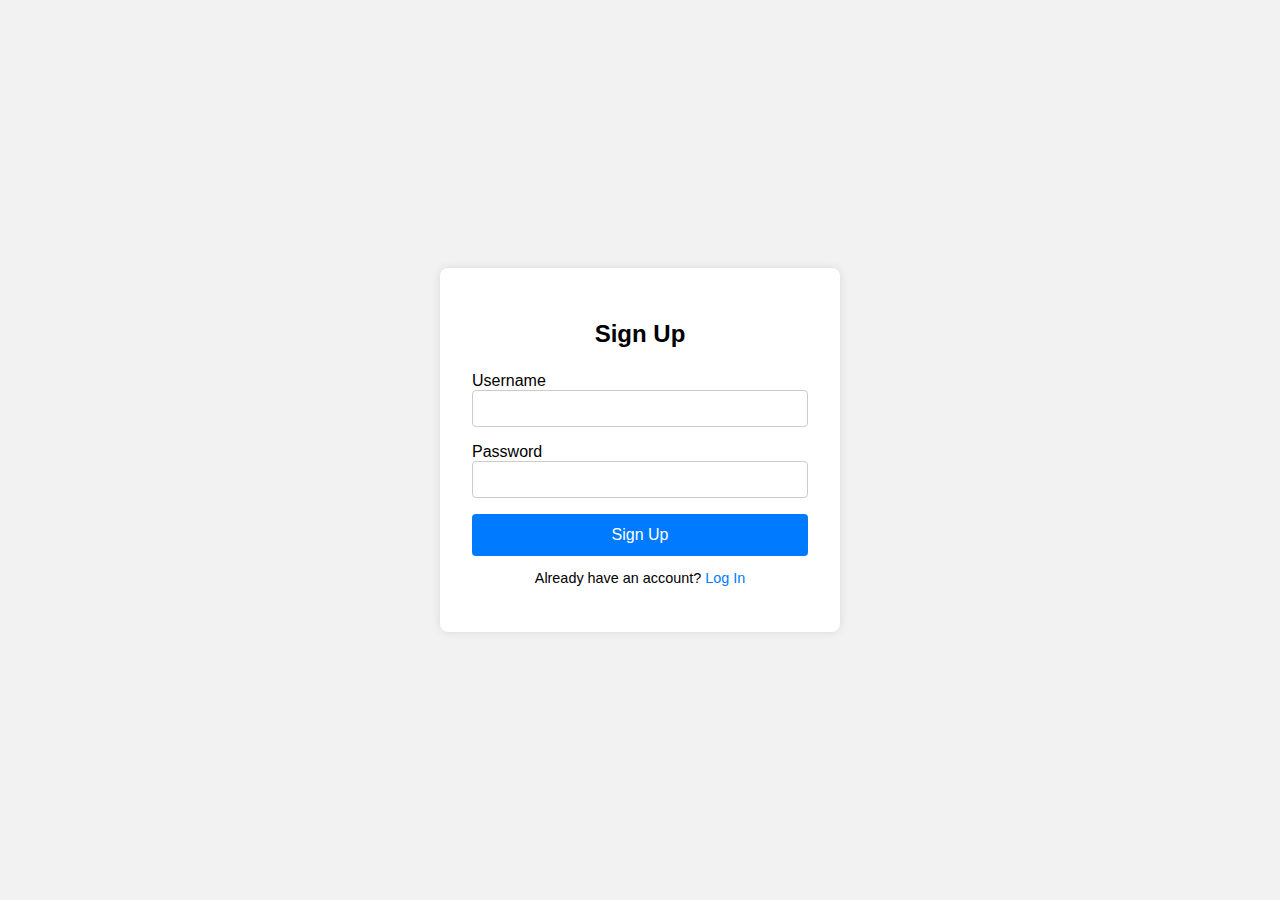
<file: index.html>
<!DOCTYPE html>
<html lang="en">
<head>
  <meta charset="UTF-8">
  <meta name="viewport" content="width=device-width, initial-scale=1.0">
  <title>Sign Up & Login</title>
  <link rel="stylesheet" href="app.css">
</head>
<body>

  <div class="container">
    <h2 id="form-title">Sign Up</h2>

    <form id="auth-form">
      

      <div class="form-group">
        <label for="username">Username</label>
        <input type="text" id="username" required>
        <small class="error" id="username-error"></small>
      </div>
      
      
      <div class="form-group">
        <label for="password">Password</label>
        <input type="password" id="password" required>
        <small class="error" id="password-error"></small>
      </div>

      <button type="submit" id="submit-btn">Sign Up</button>
      <p id="toggle-form">Already have an account? <span id="toggle-link">Log In</span></p>
    </form>
    <small id="success-msg"></small>
  </div>

  <script src="app.js"></script>
</body>
</html>
</file>
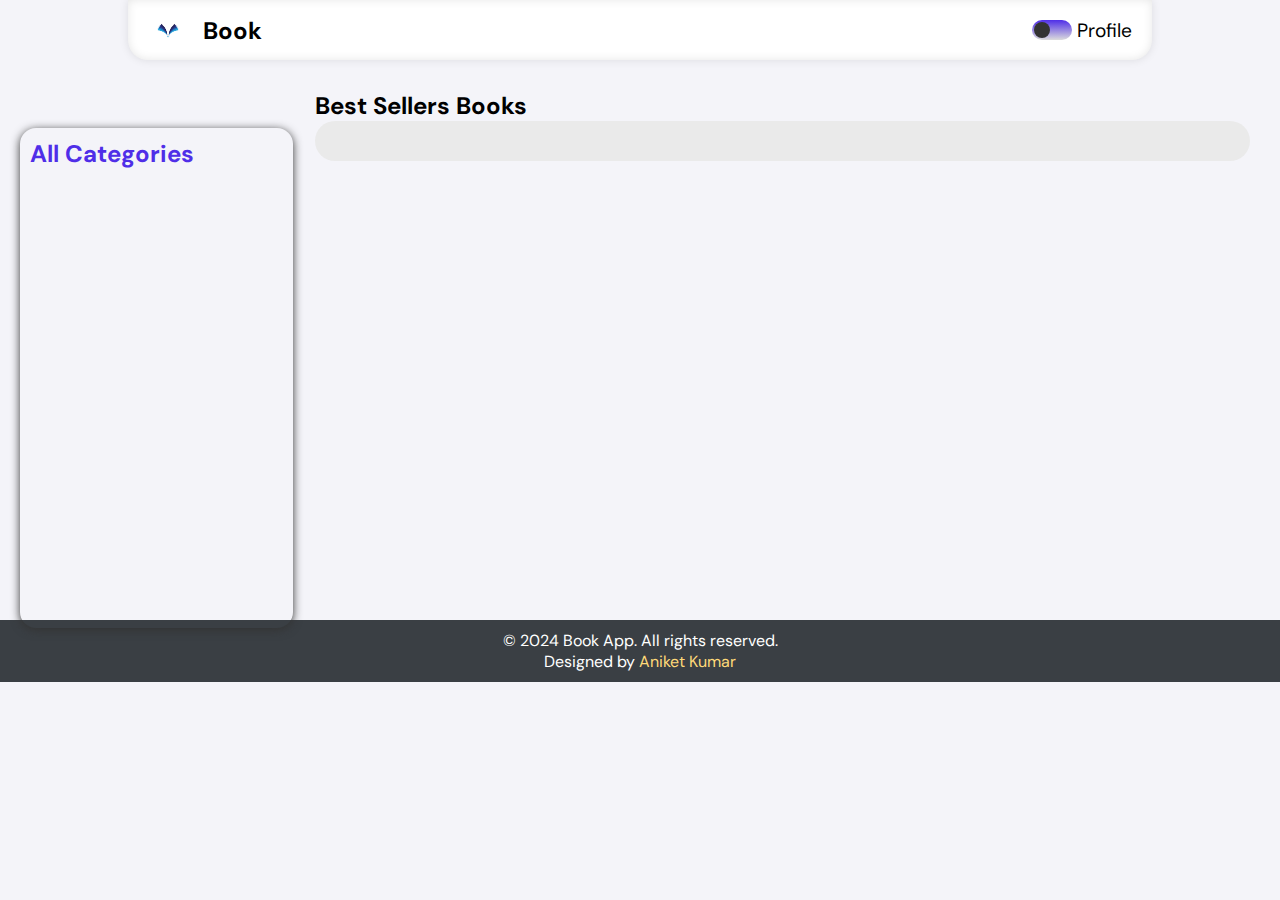
<file: app.html>
<!DOCTYPE html>
<html lang="en">
<head>
    <meta charset="UTF-8">
    <meta name="viewport" content="width=device-width, initial-scale=1.0">
    <title>Book App</title>
    <link rel="stylesheet" href="style.css">
</head>
<body>
    <header>
        <div class="icon">
            <img src="Book.jpg" alt="book">
            <h1 id="book-logo">Book</h1>
        </div>
        <div class="togle">
            <div class="toggle"></div>
            <p class="profile" id="profile">Profile</p>
            <button id="logout-btn" style="display:none;">Logout</button> 
        </div>
    </header>
    
    <main>
        <div class="all-books">
            <h2 id="right-header">All Categories</h2>
            <ul class="type" id="type">
                
            </ul>
        </div>
        <div class="add-book">
            <h2 class="Categories">Best Sellers Books</h2>
            <ul class="all-book">

            </ul>
        </div>
    </main>
    <footer>
        <p>© 2024 Book App. All rights reserved.</p>
        <p>Designed by <a href="https://www.linkedin.com/in/aniket-kumar-86622321a/">Aniket Kumar</a></p>
    </footer>
    <script src="script.js"></script>
</body>
</html>
</file>
<file: app.css>
* {
    box-sizing: border-box;
  }
  body {
    font-family: Arial, sans-serif;
    display: flex;
    align-items: center;
    justify-content: center;
    height: 100vh;
    margin: 0;
    background-color: #f2f2f2;
  }
  .container {
    max-width: 400px;
    width: 100%;
    padding: 2em;
    background: #fff;
    border-radius: 8px;
    box-shadow: 0 0 10px rgba(0, 0, 0, 0.1);
    text-align: center;
  }
  h2 {
    margin-bottom: 1em;
  }
  .form-group {
    margin-bottom: 1em;
    text-align: left;
  }
  input[type="text"], input[type="password"] {
    width: 100%;
    padding: 0.75em;
    border: 1px solid #ccc;
    border-radius: 4px;
  }
  button {
    width: 100%;
    padding: 0.75em;
    border: none;
    background-color: #007bff;
    color: #fff;
    font-size: 1em;
    border-radius: 4px;
    cursor: pointer;
  }
  button:hover {
    background-color: #0056b3;
  }
  #toggle-form {
    margin-top: 1em;
    font-size: 0.9em;
  }
  #toggle-link {
    color: #007bff;
    cursor: pointer;
  }
  .error {
    color: red;
    font-size: 0.8em;
  }
  #success-msg {
    color: green;
    font-size: 1em;
  }
</file>
<file: style.css>
@import url('https://fonts.googleapis.com/css2?family=DM+Sans:ital,opsz,wght@0,9..40,100..1000;1,9..40,100..1000&display=swap');
* {
    margin: 0;
    padding: 0;
    box-sizing: border-box;
    font-family: "DM Sans", serif;
}

body {
    background-color: #f4f4f9;
    color: #000;
    transition: background-color 0.3s ease, color 0.3s ease;
}

header {
    width: 80%;
    margin: 0 auto;
    border-radius: 0 0 20px 20px;
    background-color: #ffffff;
    padding: 10px 20px;
    display: flex;
    justify-content: space-between;
    align-items: center;
    box-shadow: inset 0px 0px 10px rgba(0, 0, 0, 0.1), 0px 0px 10px rgba(0, 0, 0, 0.1);
    color: #000;
}

.togle button {
    border: none;
    background-color: transparent;
    outline: none;
    cursor: pointer;
    top: 0;
    left: 0;
    color: goldenrod;;
    padding: 10px;
    background-color: #000;
    font-weight: 600;
    border-radius: 10px;
    transition: transform 0.3s ease;
}

.togle button:hover {
    background-color: #000000;
}

.togle button:active {
    scale: 0.95;
}

.togle , .icon{
    display: flex;
    align-items: center;
    cursor: pointer;
    gap:5px;
}
.icon img {
    width: 40px;
    height: 40px;
    margin-right: 10px;
}

.icon h1 {
    font-size: 1.5rem;
}

.togle p {
    font-size: 1.2rem;
}

.toggle {
    width: 40px;
    height: 20px;
    background: linear-gradient(#4f2ee8 0%, #dcdcdc 100%);
    border-radius: 20px;
    position: relative;
    cursor: pointer;
    transition:  0.3s ease;
   
    
}


.toggle::before {
    content: "";
    position: absolute;
    top: 2px;
    left: 2px;
    width: 16px;
    height: 16px;
    background-color: #333;
    border-radius: 50%;
    transition: left 0.3s ease;
}

body.dark-mode .toggle {
    background-color: #000;
}

body.dark-mode .toggle::before {
    left: 22px;
    background-color: #f4f4f9;
}

main {
    width: 100%;
    padding: 20px;
    display: flex;
    justify-content: space-between;
    align-items: start;
}

.all-books {
    width: 22%;
    height: 500px;
    position: relative;
    top: 3rem;
    overflow-y: auto;
    padding: 10px;
    color: #333;
    border-radius: 1rem;
    box-shadow: 0 2px 10px;
}

.all-books h2 {
    font-size: 1.5rem;
    color: #4f2ee8;
}

.all-books::-webkit-scrollbar {
    width: 8px;
   
    background-color: #ddd;
    border-radius: 1rem;
}

.all-books::-webkit-scrollbar-thumb {
    background-color: #4f2ee8;
    border-radius: 5px;
}

.see-more {
    background-color: #eee8e8;
    color: #4f2ee8;
    padding: 10px 20px;
    border-radius: 20px;
    font-size: 1rem;
    border: none;
    margin-top: 20px;
    transition: background-color 0.3s ease;
    cursor: pointer;
}

.see-more:hover {
    background-color: #4f2ee8;
    color: #fff;
}

.type p {
    font-size: 1rem;
    margin: 5px 0;
    padding: 5px 0;
    color: #555;
    cursor: pointer;
    transition: color 0.3s ease, font-size 0.3s ease;
}

.type p:hover {
    font-size: 1.2rem;
    font-weight: 500;
    color: #4f2ee8;
}

.add-book {
    width: 77%;
    
    padding: 10px;
    cursor: pointer;
    transition: background-color 0.3s ease;
}

.all-book {
    width: 100%;
    display: flex;
    border-radius: 20px;
    flex-wrap: wrap;
    gap: 12px;
    padding: 20px;
    background-color: #eaeaea;
}

.book-container {
    width: 100%;
    padding: 15px;
    border-radius: 8px;
    background-color: #fff;
    box-shadow: 0 4px 8px rgba(0, 0, 0, 0.1);
    text-align: center;
    color: #333;
}

.book-container h2 {
    font-size: 1.2rem;
    text-align: start;
    color: #333;
    margin-bottom: 10px;
}

.book-card {
    display: flex;
    justify-content: space-around;
    gap: 10px;   
}


.book-card div {
    display: flex;
    flex-direction: column;
    align-items: center;
    justify-content: center;
    height: auto;
    padding: 10px;
    border-radius: 8px;
    box-shadow: 0 4px 8px rgba(0, 0, 0, 0.1);
    text-align: center;
    transition:  0.3s ease;
    cursor: pointer;
    &:hover{
        scale:0.95;
    }

}

.book-card img {
    max-width: 100%;
    border-radius: 8px;
}

.book-card h3 {
    font-size: 0.9rem;
    margin: 5px 0;
}

.book-card p {
    font-size: 0.8rem;
    color: #333;
}
.book-item {
    width: 25%;
    position: relative;
    z-index: 10;
    overflow: hidden;
}

.book-item {
    width: 25%;
    position: relative;
    overflow: hidden;
  }
  
  .quickView {
    width: 100%;
    height: 100%;
    display: none; /* Initially hidden */
    align-items: center;
    justify-content: center;
    background-color: rgb(245, 211, 16);
    color: #fff;
    font-weight: 500;
    position: absolute;
    top: 50%;
    left: 0;
    z-index: 20;
    text-align: center;
  }
  
  .quickView-2 {
    width: 100%;
    display: none; /* Initially hidden */
    align-items: center;
    padding: 10px;
    justify-content: center;
    background-color: rgb(245, 211, 16);
    color: #fff;
    font-weight: 500;
    position: absolute;
    top: 50%;
    left: 0;
    z-index: 20;
    text-align: center;
  }
  
  .overlay {
    position: fixed;
    top: 0;
    left: 0;
    width: 100%;
    height: 100%;
    background-color: rgba(0, 0, 0, 0.5);
    z-index: 40;
    display: none;
}

.book-info {
    position: fixed;
    width: 60%;
    max-width: 600px;
    top: 50%;
    left: 50%;
    transform: translate(-50%, -50%);
    background-color: #fff;
    padding: 20px;
    border-radius: 10px;
    box-shadow: 0px 4px 10px rgba(0, 0, 0, 0.5);
    z-index: 50;
    display: none;
    display: flex;
    gap: 20px;
    flex-direction: row;
    align-items: flex-start;
}

.book-info img {
    border-radius: 8px;
    box-shadow: 0 4px 8px rgba(0, 0, 0, 0.2);
}

.left-book {
    flex: 1;
    display: flex;
    justify-content: center;
    align-items: center;
}

.right-book {
    flex: 2;
}

.right-book h2 {
    font-size: 1.5rem;
    color: #333;
    margin-bottom: 10px;
}

.right-book p {
    font-size: 1rem;
    color: #555;
    margin-bottom: 10px;
}

.buy-link {
    display: flex;
    gap: 10px;
    margin-top: 20px;
    
}

.buy-link a {
    display: inline-block;
    &>img{
        width: auto;
        height: 40px;
        transition: transform 0.3s;
        &:hover{
            transform: scale(1.1);
        }
    }
}

.close-btn {
    position: absolute;
    top: 10px;
    right: 10px;
    background: #333;
    color: #fff;
    border: none;
    padding: 5px 10px;
    cursor: pointer;
    border-radius: 5px;
    font-size: 1rem;
}


.book-card2 {
    display: flex;
    position: relative;
    margin: 15px;
    padding: 15px;
    width: 220px;
    height: auto;
    flex-direction: column;
    box-shadow: 0 4px 8px rgba(0, 0, 0, 0.2);
    border-radius: 8px;
    text-align: center;
    background-color: #f9f9f9;
    transition: transform 0.3s;
}

.book-card2 img {
    border-radius: 5px;
    width: 80%;
    height: auto;
    object-fit: cover;
}

.book-card2 h3 {
    font-size: 1em;
    margin-top: 10px;
    color: #333;
}

.book-card2 p {
    font-size: 0.9em;
    color: #666;
    margin-top: 5px;
}

.book-card2:hover {
    transform: translateY(-5px);
    box-shadow: 0 6px 12px rgba(0, 0, 0, 0.3);
}

.book-card2 p {
    font-size: 0.9em;
    color: #777;
    margin-top: 5px;
}

.book-card2:hover {
    transform: scale(1.05);
}

.book-info a {
    text-decoration: none;
}

.book-info a img {
    width: 40px;
    height: 40px;
    transition: transform 0.3s ease;
}

.book-info a img:hover {
    transform: scale(1.1);
}


footer {
    padding: 10px;
    background-color: #3a3f44;
    color: #fff;
    text-align: center;
    margin-top: 20px;
}

footer a {
    color: #ffda79;
    text-decoration: none;
}

footer a:hover {
    text-decoration: underline;
}

body.dark-mode {
    background-color: #333;
    color: #f4f4f9;
}

body.dark-mode header,
body.dark-mode footer {
    background-color: #444444;
}

body.dark-mode .all-books,
body.dark-mode .book-container {
    background-color: #2a2929;
    color: #f4f4f9;
}

body.dark-mode .book-container h2 {
    color: #fff;
}
body.dark-mode .book-item{
    background-color: #000000;
    color: #f4f4f9;
    &>p{
        color: #f4f4f9;
    }
} 

body.dark-mode .book-card img {
    border: 2px solid #f4f4f9;
}
body.dark-mode .all-book{
    background-color: #252225;
}

body.dark-mode .type p {
    color: #f4f4f9;
}
body.dark-mode .book-item p {
    color: #f4f4f9;
}

body.dark-mode .book-card img {
    border: 2px solid #f4f4f9;
}

body.dark-mode .book-item {
    background-color: #000;
}



@media (max-width: 1024px) {
    

    main {
        flex-direction: column;
        align-items: center; 
        padding: 15px;
    }
    .all-books {
        width: 100%;
        height: 200px;
        top: 1rem;
        padding: 10px;
       text-align: center;
        justify-content: center; 
        align-items: flex-start; 

    }

    .book-container {
        width: 100%; 
        margin: 10px 0; 
        display: flex;
        justify-content: center; 
        align-items: center; 
        flex-direction: column;
    }

    .book-item {
        width: 100%; 
        display: flex;
        justify-content: center; 
        align-items: center; 
    }

    .book-card2 {
        width: 90%; 
        margin: 10px;
        display: flex;
        justify-content: center; 
        align-items: center;
    }

    .book-card {
        display: flex;
        justify-content: center; 
        flex-direction: column; 
    }

    .togle button {
        font-size: 1rem;
        padding: 10px;
    }

    .see-more {
        font-size: 1.2rem;
        padding: 10px 20px;
        display: block;
        margin: 20px auto;
    }
}

@media (max-width: 768px) {
   
    main {
        flex-direction: column;
        align-items: center; 
        padding: 15px;
    }

    
    .all-books {
        width: 80%;
        height: 200px;
        top: 1rem;
        padding: 10px;
       text-align: center;
        justify-content: center; 
        align-items: flex-start; 
        margin-bottom: 60px;

    }

    
    .book-container {
        width: 100%;
        margin: 10px 0;
        display: flex;
        justify-content: center; 
        align-items: center; 
        flex-direction: column;
    }

    
    .book-item {
        width: 100%;
        margin-bottom: 20px;
        display: flex;
        justify-content: center; 
        align-items: center; 
    }

    
    .book-card2 {
        width: 100%; 
        margin: 10px;
        display: flex;
        justify-content: center;
        align-items: center;
        flex-direction: column; 
    }

    
    .book-container h2 {
        font-size: 1.1rem; 
    }
.profile{
    display: none;
}
    .book-card2 h3 {
        font-size: 1rem; 
    }

    .book-card2 p {
        font-size: 0.85rem; 
    }

    
    .book-info {
        width: 90%;
        padding: 15px;
        gap: 10px;
        flex-direction: column; 
        justify-content: center;
    }

    .book-info img {
        width: 100%; 
        height: auto;
    }

    
    .close-btn {
        font-size: 1rem;
        padding: 5px 8px;
    }

    
    .togle button {
        font-size: 1rem;
        padding: 8px 12px;
    }

    .see-more {
        font-size: 1rem; 
        padding: 8px 16px;
    }

    
    footer {
        font-size: 0.9rem;
        padding: 8px;
    }

    
    body.dark-mode .book-item {
        background-color: #333;
        color: #f4f4f9;
    }

    
    body.dark-mode .book-card2 {
        background-color: #444;
    }
}
</file>
